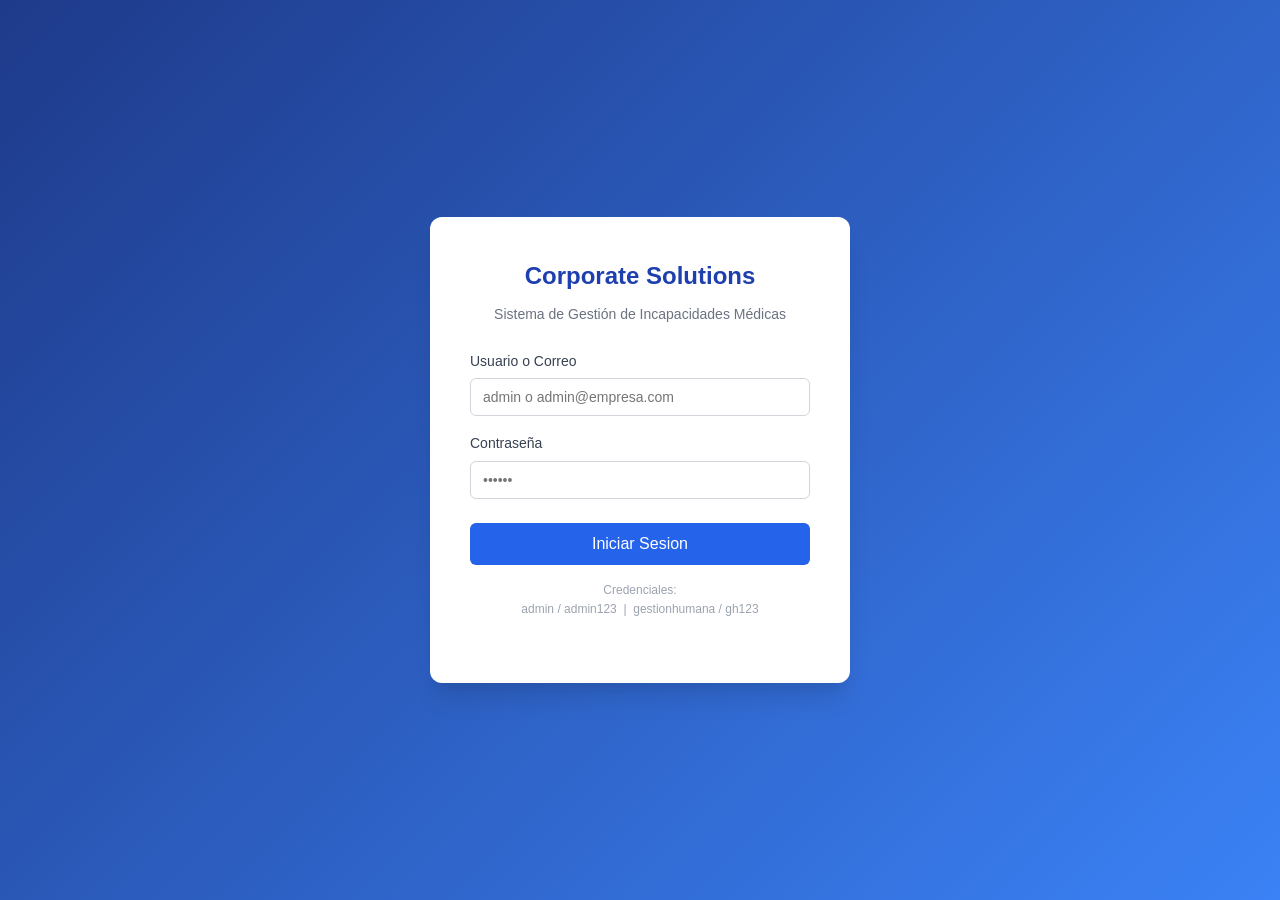
<file: frontend_incapacidades/frontend-incapacidades/index.html>
<!DOCTYPE html>
<html lang="es">
<head>
    <meta charset="UTF-8">
    <meta name="viewport" content="width=device-width, initial-scale=1.0">
    <title>Login - Sistema de Gestión de Incapacidades</title>
    <link rel="stylesheet" href="css/main.css">
    <link rel="stylesheet" href="css/login.css">
</head>
<body class="login-page">
    <div class="login-box">
        <h1>Corporate Solutions</h1>
        <p>Sistema de Gestión de Incapacidades Médicas</p>
        <div id="mensaje" class="alert" style="display:none"></div>
        <form id="formLogin">
            <div class="form-group">
                <label for="usuario">Usuario o Correo</label>
                <input type="text" id="usuario" class="form-control" placeholder="admin o admin@empresa.com" required>
            </div>
            <div class="form-group">
                <label for="contrasena">Contraseña</label>
                <input type="password" id="contrasena" class="form-control" placeholder="••••••" required>
            </div>
            <button type="submit" id="btnLogin" class="btn btn-primary">Iniciar Sesion</button>
        </form>
        <p style="margin-top:16px; font-size:12px; color:#9ca3af">
            Credenciales:<br>
            admin / admin123 &nbsp;|&nbsp; gestionhumana / gh123
        </p>
    </div>
    <script src="js/config.js"></script>
    <script src="js/api.js"></script>
    <script src="js/auth.js"></script>
</body>
</html>
</file>
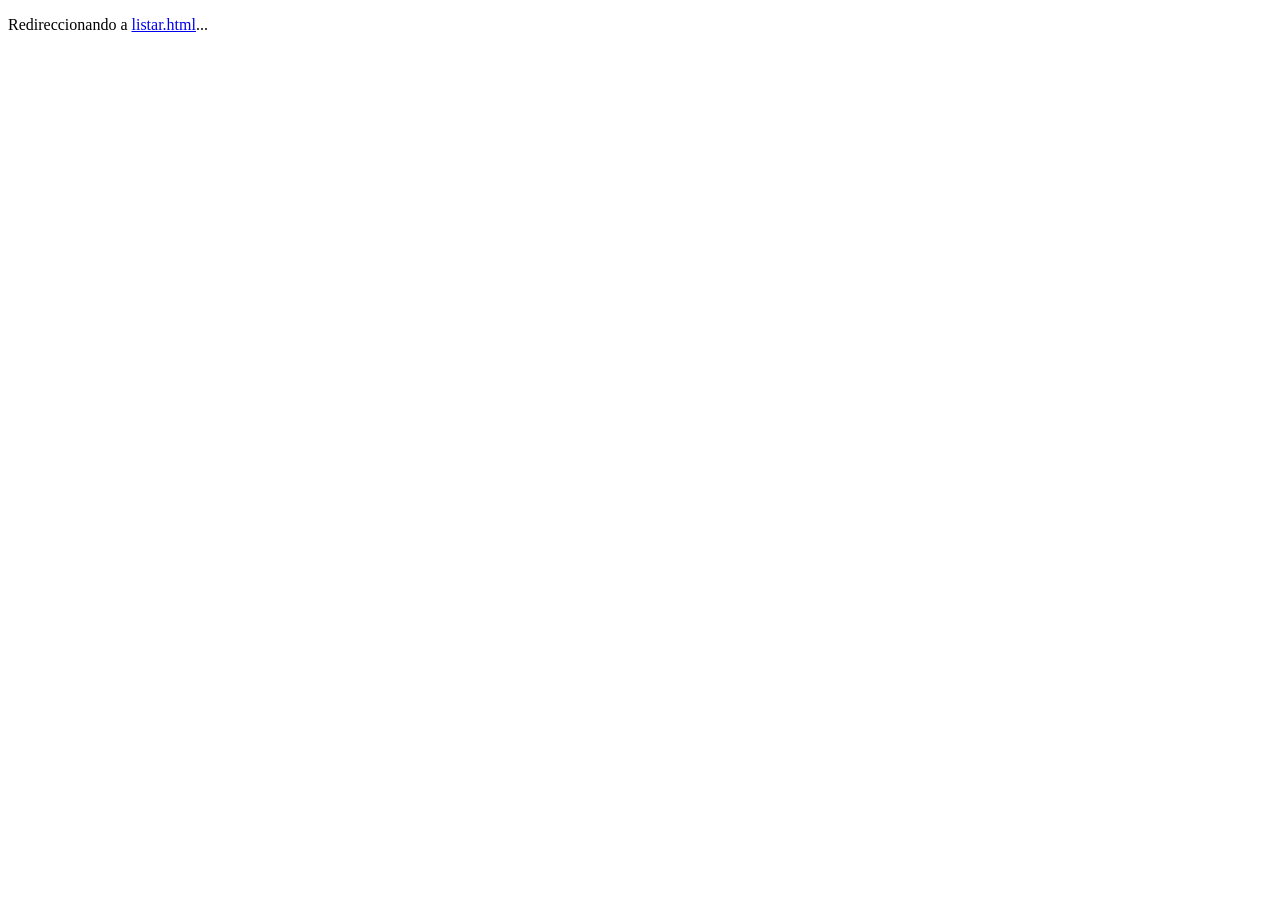
<file: frontend_incapacidades/frontend-incapacidades/pages/empleados/index.html>
<!DOCTYPE html>
<html lang="es">
<head>
    <meta charset="UTF-8">
    <meta http-equiv="refresh" content="0; url=listar.html">
    <title>Redireccionando...</title>
</head>
<body>
    <p>Redireccionando a <a href="listar.html">listar.html</a>...</p>
</body>
</html>
</file>
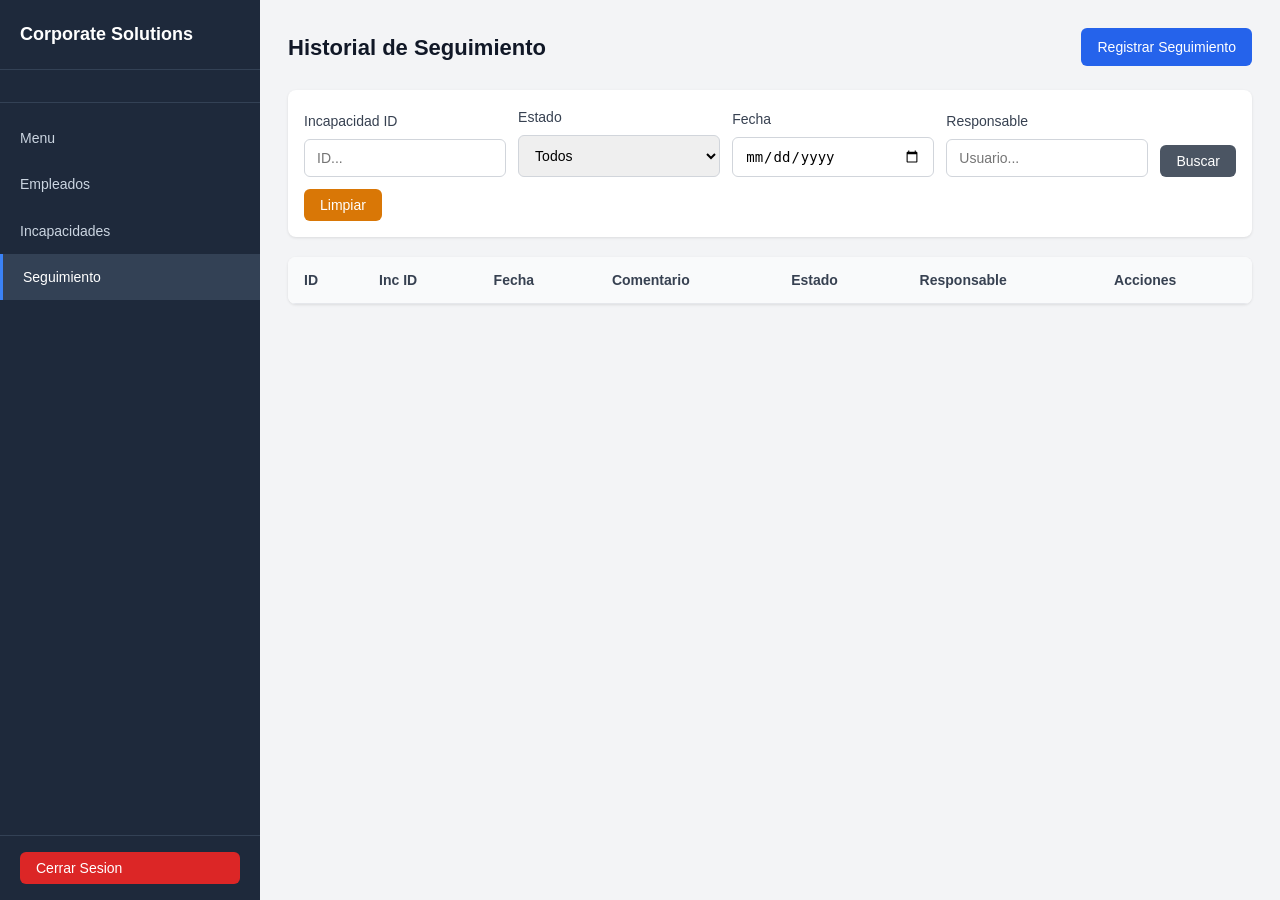
<file: frontend_incapacidades/frontend-incapacidades/pages/seguimiento/index.html>
<!DOCTYPE html>
<html lang="es">
<head>
    <meta charset="UTF-8">
    <meta http-equiv="refresh" content="0; url=historial.html">
    <title>Redireccionando...</title>
</head>
<body>
    <p>Redireccionando a <a href="historial.html">historial.html</a>...</p>
</body>
</html>
</file>
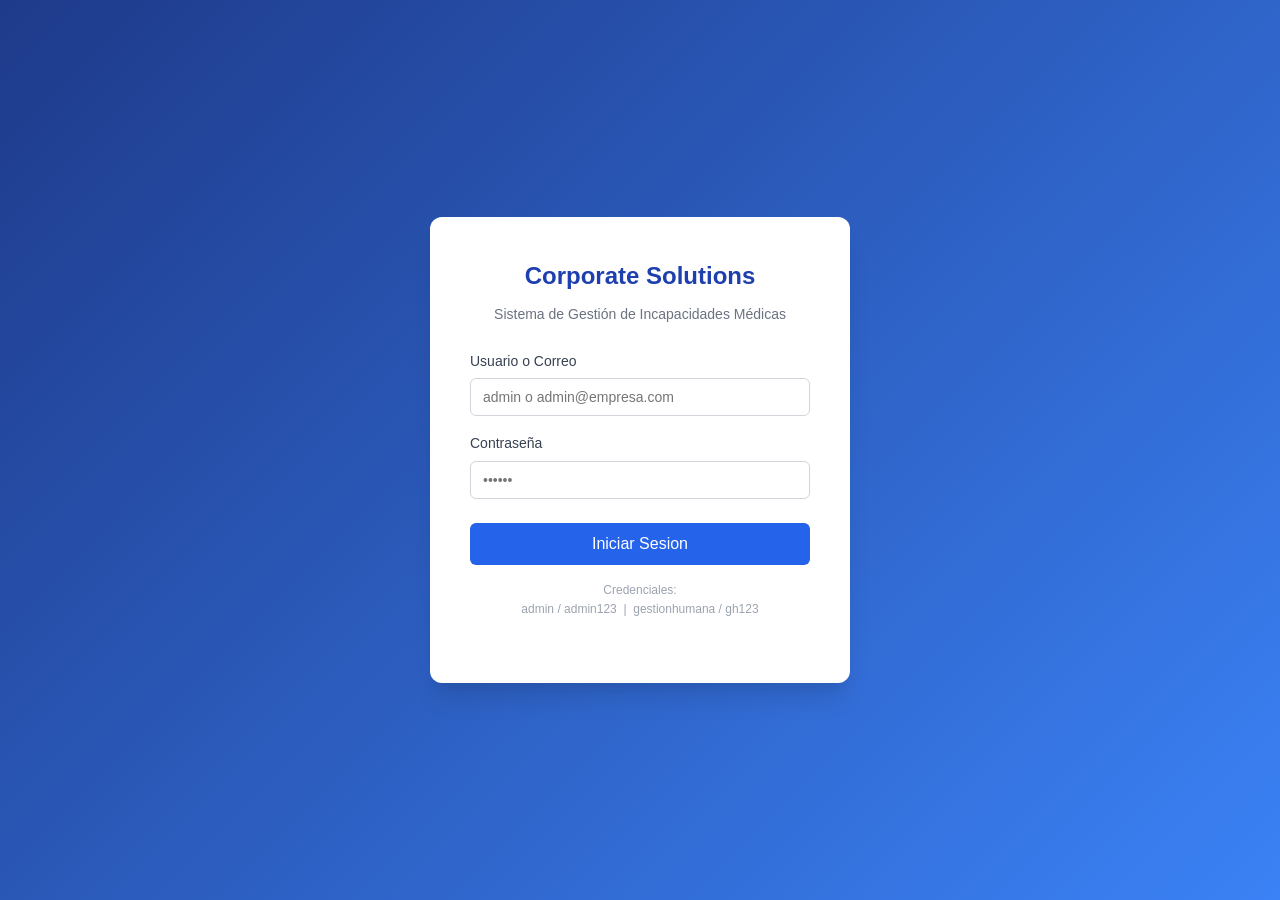
<file: frontend_incapacidades/frontend-incapacidades/dashboard.html>
<!DOCTYPE html>
<html lang="es">
<head>
    <meta charset="UTF-8">
    <meta name="viewport" content="width=device-width, initial-scale=1.0">
    <title>Menu - Sistema de Incapacidades</title>
    <link rel="stylesheet" href="css/main.css">
    <link rel="stylesheet" href="css/dashboard.css">
</head>
<body>
    <div class="layout">
        <aside class="sidebar">
            <div class="sidebar-brand">Corporate Solutions</div>
            <div class="sidebar-user" id="userInfo"></div>
            <ul class="sidebar-menu">
                <li><a href="dashboard.html" class="active">Menu</a></li>
                <li><a href="pages/empleados/listar.html">Empleados</a></li>
                <li><a href="pages/incapacidades/listar.html">Incapacidades</a></li>
                <li><a href="pages/seguimiento/historial.html">Seguimiento</a></li>
            </ul>
            <div class="sidebar-footer">
                <button onclick="logout()" class="btn btn-danger" style="width:100%">Cerrar Sesion</button>
            </div>
        </aside>
        <main class="main-content">
            <div class="page-header">
                <h2>Menu</h2>
                <span id="fechaHoy"></span>
            </div>
            <div class="stats-grid">
                <div class="stat-card">
                    <h3>Total Empleados</h3>
                    <div class="value" id="statEmpleados">-</div>
                </div>
                <div class="stat-card">
                    <h3>Incapacidades Activas</h3>
                    <div class="value" id="statIncapacidades">-</div>
                </div>
                <div class="stat-card">
                    <h3>Seguimientos</h3>
                    <div class="value" id="statSeguimientos">-</div>
                </div>
                <div class="stat-card">
                    <h3>En Revisión</h3>
                    <div class="value" id="statRevision">-</div>
                </div>
            </div>
            <div class="table-container" style="padding:20px">
                <h3 class="mb-3">Incapacidades Recientes</h3>
                <table>
                    <thead>
                        <tr><th>ID</th><th>Empleado ID</th><th>Inicio</th><th>Fin</th><th>Días</th><th>Tipo</th><th>Estado</th></tr>
                    </thead>
                    <tbody id="tablaDashboard"></tbody>
                </table>
            </div>
        </main>
    </div>
    <script src="js/config.js"></script>
    <script src="js/api.js"></script>
    <script src="js/auth.js"></script>
    <script src="js/modules/empleados.js"></script>
    <script src="js/modules/incapacidades.js"></script>
    <script src="js/modules/seguimiento.js"></script>
    <script>
        if (!requireAuth()) {};
        renderUserInfo();
        document.getElementById('fechaHoy').textContent = new Date().toLocaleDateString('es-CO', { weekday:'long', year:'numeric', month:'long', day:'numeric' });

        async function cargarDashboard() {
            
            const rEmp = await apiFetch(CONFIG.EMPLEADOS_URL + '/api/empleados');
            if (rEmp.ok && rEmp.data.success) {
                document.getElementById('statEmpleados').textContent = rEmp.data.data.length;
            }

            const rInc = await apiFetch(CONFIG.INCAPACIDADES_URL + '/api/incapacidades');
            if (rInc.ok && rInc.data.success) {
                const incs = rInc.data.data;
                document.getElementById('statIncapacidades').textContent = incs.filter(i => i.estado !== 'finalizada').length;
                document.getElementById('statRevision').textContent = incs.filter(i => i.estado === 'en_revision').length;

                const recientes = incs.slice(0, 5);
                document.getElementById('tablaDashboard').innerHTML = recientes.map(i => `
                    <tr>
                        <td>${i.id}</td>
                        <td>${i.empleado_id}</td>
                        <td>${formatearFecha(i.fecha_inicio)}</td>
                        <td>${formatearFecha(i.fecha_fin)}</td>
                        <td>${i.dias_incapacidad}</td>
                        <td>${i.tipo.replace(/_/g,' ')}</td>
                        <td><span class="estado estado-${i.estado}">${i.estado.replace(/_/g,' ')}</span></td>
                    </tr>
                `).join('');
            }

            const rSeg = await apiFetch(CONFIG.SEGUIMIENTO_URL + '/api/seguimientos');
            if (rSeg.ok && rSeg.data.success) {
                document.getElementById('statSeguimientos').textContent = rSeg.data.data.length;
            }
        }
        cargarDashboard();
    </script>
</body>
</html>
</file>
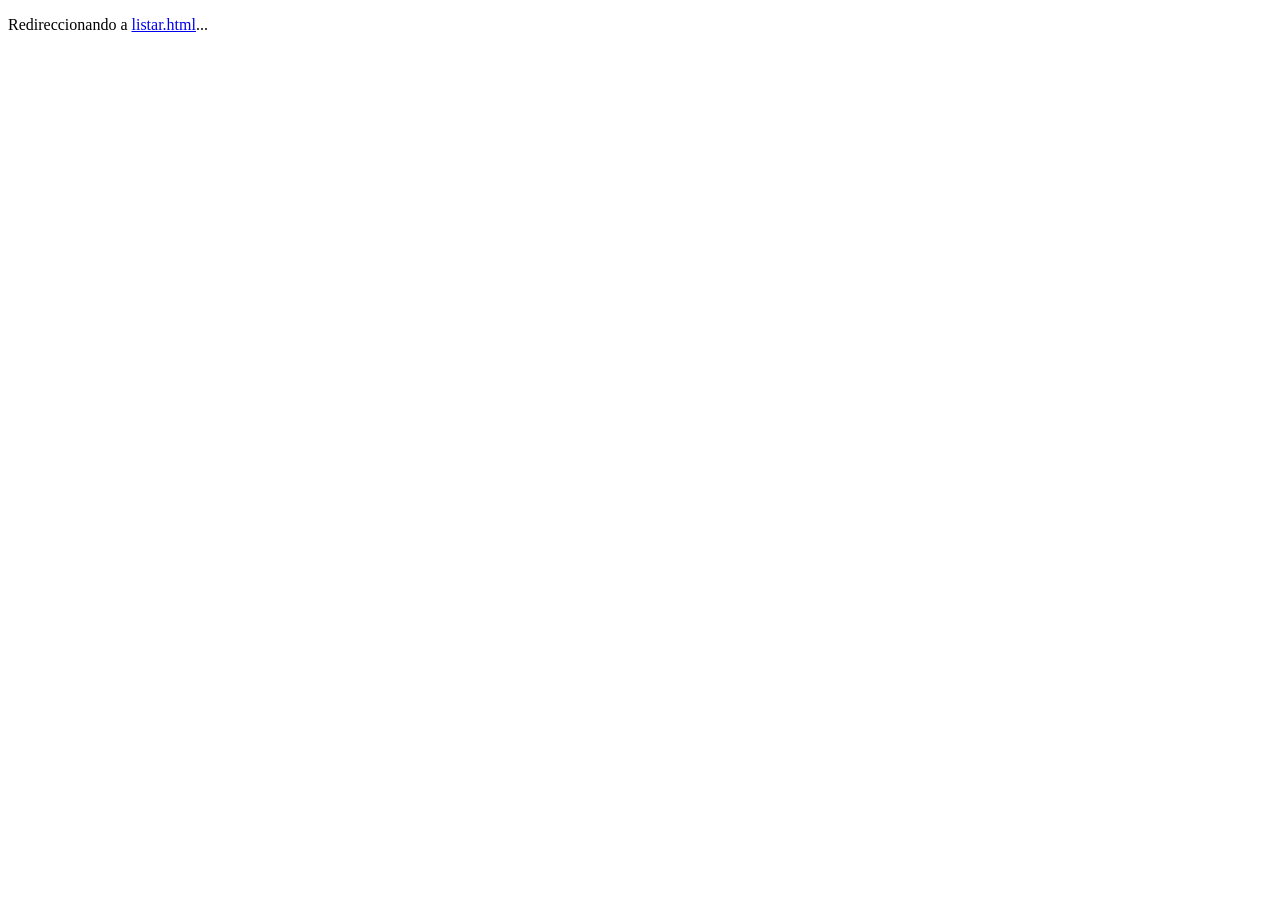
<file: frontend_incapacidades/frontend-incapacidades/pages/empleados/crear.html>
<!DOCTYPE html>
<html lang="es">
<head>
    <meta charset="UTF-8">
    <title>Empleados - Crear</title>
    <link rel="stylesheet" href="../../css/main.css">
    <link rel="stylesheet" href="../../css/dashboard.css">
</head>
<body>
    <div class="layout">
        <aside class="sidebar">
            <div class="sidebar-brand">Corporate Solutions</div>
            <div class="sidebar-user" id="userInfo"></div>
            <ul class="sidebar-menu">
                <li><a href="../../dashboard.html">Menu</a></li>
                <li><a href="listar.html" class="active">Empleados</a></li>
                <li><a href="../incapacidades/listar.html">Incapacidades</a></li>
                <li><a href="../seguimiento/historial.html">Seguimiento</a></li>
            </ul>
            <div class="sidebar-footer">
                <button onclick="logout()" class="btn btn-danger" style="width:100%">Cerrar Sesion</button>
            </div>
        </aside>
        <main class="main-content">
            <div class="page-header">
                <h2>Crear Empleado</h2>
                <a href="listar.html" class="btn btn-secondary">Volver</a>
            </div>
            <div id="mensaje" class="alert" style="display:none"></div>
            <div style="background:#fff;padding:24px;border-radius:8px;box-shadow:0 1px 3px rgba(0,0,0,.1);max-width:700px">
                <form id="formCrearEmpleado" onsubmit="event.preventDefault(); crearEmpleado();">
                    <div style="display:grid;grid-template-columns:1fr 1fr;gap:16px">
                        <div class="form-group">
                            <label>Nombres *</label>
                            <input type="text" name="nombres" class="form-control" required>
                        </div>
                        <div class="form-group">
                            <label>Apellidos *</label>
                            <input type="text" name="apellidos" class="form-control" required>
                        </div>
                        <div class="form-group">
                            <label>Documento * (solo números)</label>
                            <input type="text" id="documento" name="documento" class="form-control" required maxlength="20">
                        </div>
                        <div class="form-group">
                            <label>Correo *</label>
                            <input type="email" name="correo" class="form-control" required>
                        </div>
                        <div class="form-group">
                            <label>Teléfono * (solo números)</label>
                            <input type="text" id="telefono" name="telefono" class="form-control" required maxlength="15">
                        </div>
                        <div class="form-group">
                            <label>Cargo *</label>
                            <select id="cargo" name="cargo" class="form-control" required>
                                <option value="">Seleccione...</option>
                            </select>
                        </div>
                        <div class="form-group">
                            <label>Área *</label>
                            <select id="area" name="area" class="form-control" required>
                                <option value="">Seleccione...</option>
                            </select>
                        </div>
                        <div class="form-group">
                            <label>Fecha Ingreso *</label>
                            <input type="date" name="fecha_ingreso" class="form-control" required>
                        </div>
                    </div>
                    <button type="submit" id="btnGuardar" class="btn btn-primary mt-4">Guardar Empleado</button>
                </form>
            </div>
        </main>
    </div>
    <script src="../../js/config.js"></script>
    <script src="../../js/api.js"></script>
    <script src="../../js/auth.js"></script>
    <script src="../../js/modules/empleados.js"></script>
    <script>
        if(!requireAuth()){};
        renderUserInfo();
        llenarSelectsFormulario();
        soloNumeros(document.getElementById('documento'));
        soloNumeros(document.getElementById('telefono'));
    </script>
</body>
</html>
</file>
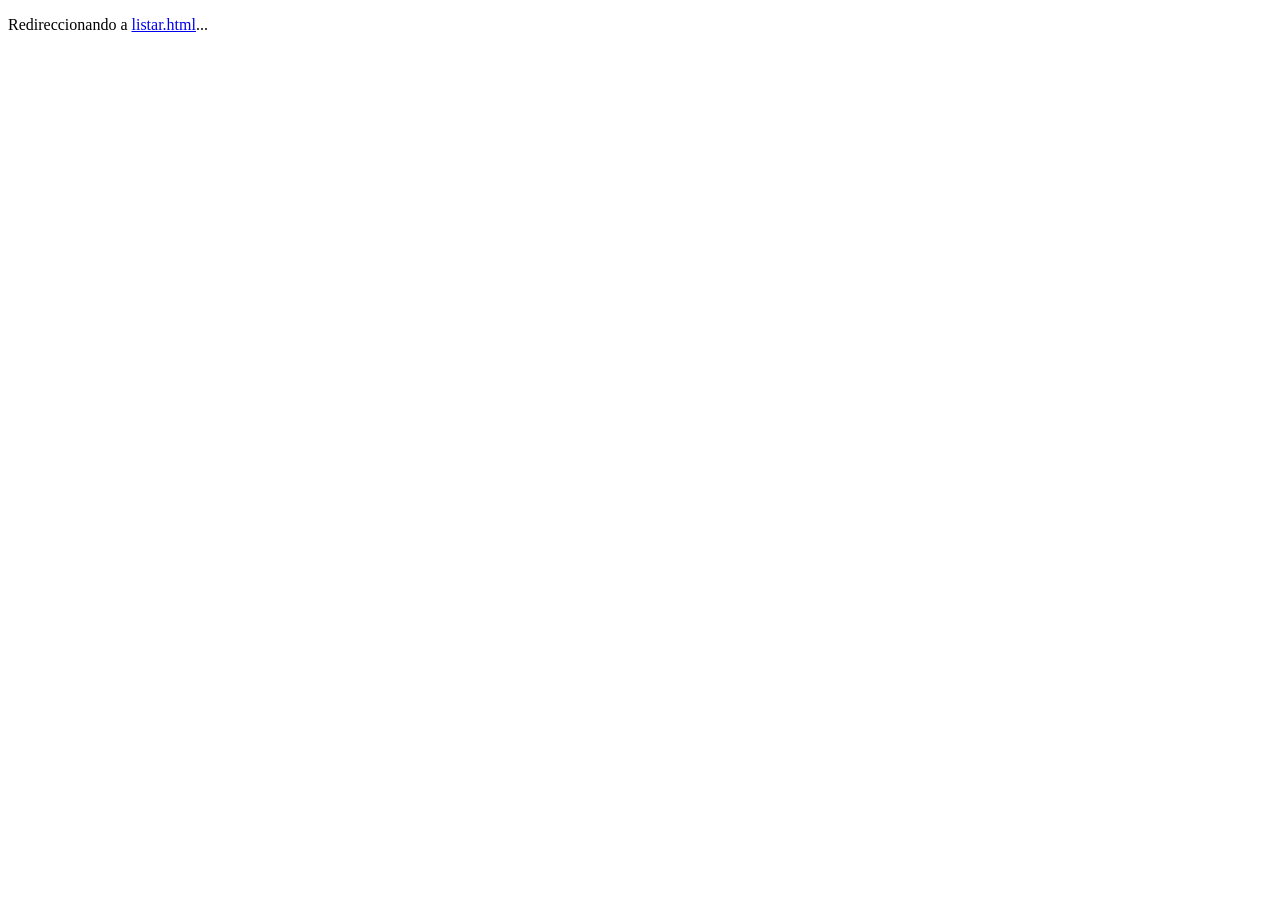
<file: frontend_incapacidades/frontend-incapacidades/pages/empleados/editar.html>
<!DOCTYPE html>
<html lang="es">
<head>
    <meta charset="UTF-8">
    <title>Empleados - Editar</title>
    <link rel="stylesheet" href="../../css/main.css">
    <link rel="stylesheet" href="../../css/dashboard.css">
</head>
<body>
    <div class="layout">
        <aside class="sidebar">
            <div class="sidebar-brand">Corporate Solutions</div>
            <div class="sidebar-user" id="userInfo"></div>
            <ul class="sidebar-menu">
                <li><a href="../../dashboard.html">Menu</a></li>
                <li><a href="listar.html" class="active">Empleados</a></li>
                <li><a href="../incapacidades/listar.html">Incapacidades</a></li>
                <li><a href="../seguimiento/historial.html">Seguimiento</a></li>
            </ul>
            <div class="sidebar-footer">
                <button onclick="logout()" class="btn btn-danger" style="width:100%">Cerrar Sesion</button>
            </div>
        </aside>
        <main class="main-content">
            <div class="page-header">
                <h2>Editar Empleado</h2>
                <a href="listar.html" class="btn btn-secondary">Volver</a>
            </div>
            <div id="mensaje" class="alert" style="display:none"></div>
            <div style="background:#fff;padding:24px;border-radius:8px;box-shadow:0 1px 3px rgba(0,0,0,.1);max-width:700px">
                <form id="formEditarEmpleado" onsubmit="event.preventDefault(); actualizarEmpleado();">
                    <input type="hidden" id="empleadoId">
                    <div style="display:grid;grid-template-columns:1fr 1fr;gap:16px">
                        <div class="form-group">
                            <label>Nombres</label>
                            <input type="text" id="nombres" name="nombres" class="form-control">
                        </div>
                        <div class="form-group">
                            <label>Apellidos</label>
                            <input type="text" id="apellidos" name="apellidos" class="form-control">
                        </div>
                        <div class="form-group">
                            <label>Documento (solo números)</label>
                            <input type="text" id="documento" name="documento" class="form-control" maxlength="20">
                        </div>
                        <div class="form-group">
                            <label>Correo</label>
                            <input type="email" id="correo" name="correo" class="form-control">
                        </div>
                        <div class="form-group">
                            <label>Teléfono (solo números)</label>
                            <input type="text" id="telefono" name="telefono" class="form-control" maxlength="15">
                        </div>
                        <div class="form-group">
                            <label>Cargo</label>
                            <select id="cargo" name="cargo" class="form-control">
                                <option value="">Seleccione...</option>
                            </select>
                        </div>
                        <div class="form-group">
                            <label>Área</label>
                            <select id="area" name="area" class="form-control">
                                <option value="">Seleccione...</option>
                            </select>
                        </div>
                        <div class="form-group">
                            <label>Fecha Ingreso</label>
                            <input type="date" id="fecha_ingreso" name="fecha_ingreso" class="form-control">
                        </div>
                    </div>
                    <button type="submit" id="btnActualizar" class="btn btn-primary mt-4">Actualizar Empleado</button>
                </form>
            </div>
        </main>
    </div>
    <script src="../../js/config.js"></script>
    <script src="../../js/api.js"></script>
    <script src="../../js/auth.js"></script>
    <script src="../../js/modules/empleados.js"></script>
    <script>
        if(!requireAuth()){};
        renderUserInfo();
        llenarSelectsFormulario();
        soloNumeros(document.getElementById('documento'));
        soloNumeros(document.getElementById('telefono'));
        cargarEmpleadoEdicion();
    </script>
</body>
</html>
</file>
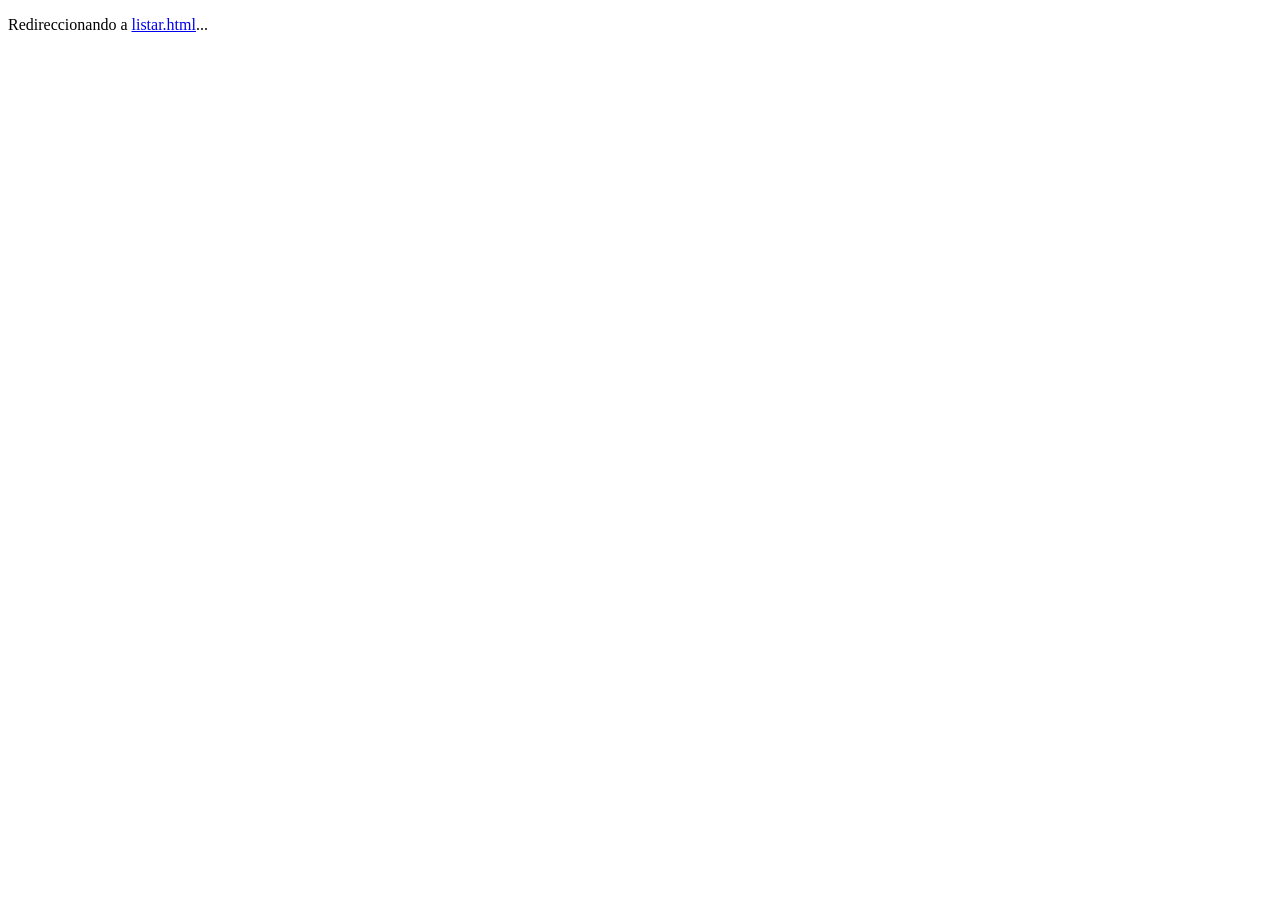
<file: frontend_incapacidades/frontend-incapacidades/pages/empleados/listar.html>
<!DOCTYPE html>
<html lang="es">
<head>
    <meta charset="UTF-8">
    <title>Empleados - Listar</title>
    <link rel="stylesheet" href="../../css/main.css">
    <link rel="stylesheet" href="../../css/dashboard.css">
</head>
<body>
    <div class="layout">
        <aside class="sidebar">
            <div class="sidebar-brand">Corporate Solutions</div>
            <div class="sidebar-user" id="userInfo"></div>
            <ul class="sidebar-menu">
                <li><a href="../../dashboard.html">Menu</a></li>
                <li><a href="listar.html" class="active">Empleados</a></li>
                <li><a href="../incapacidades/listar.html">Incapacidades</a></li>
                <li><a href="../seguimiento/historial.html">Seguimiento</a></li>
            </ul>
            <div class="sidebar-footer">
                <button onclick="logout()" class="btn btn-danger" style="width:100%">Cerrar Sesion</button>
            </div>
        </aside>
        <main class="main-content">
            <div class="page-header">
                <h2>Gestión de Empleados</h2>
                <a href="crear.html" class="btn btn-primary">Nuevo Empleado</a>
            </div>
            <div id="mensaje" class="alert" style="display:none"></div>
            <div class="filtros-bar">
                <div class="form-group">
                    <label>Documento</label>
                    <input type="text" id="filtroDocumento" class="form-control" placeholder="Buscar...">
                </div>
                <div class="form-group">
                    <label>Área</label>
                    <input type="text" id="filtroArea" class="form-control" placeholder="Buscar...">
                </div>
                <div class="form-group">
                    <label>Cargo</label>
                    <input type="text" id="filtroCargo" class="form-control" placeholder="Buscar...">
                </div>
                <button onclick="cargarEmpleados()" class="btn btn-secondary">Buscar</button>
                <button onclick="document.getElementById('filtroDocumento').value='';document.getElementById('filtroArea').value='';document.getElementById('filtroCargo').value='';cargarEmpleados()" class="btn btn-warning">Limpiar</button>
            </div>
            <div class="table-container">
                <table>
                    <thead>
                        <tr><th>ID</th><th>Nombre</th><th>Documento</th><th>Correo</th><th>Teléfono</th><th>Cargo</th><th>Área</th><th>Estado</th><th>Acciones</th></tr>
                    </thead>
                    <tbody id="tablaEmpleados"></tbody>
                </table>
            </div>
        </main>
    </div>
    <script src="../../js/config.js"></script>
    <script src="../../js/api.js"></script>
    <script src="../../js/auth.js"></script>
    <script src="../../js/modules/empleados.js"></script>
    <script>if(!requireAuth()){}; renderUserInfo(); cargarEmpleados();</script>
</body>
</html>
</file>
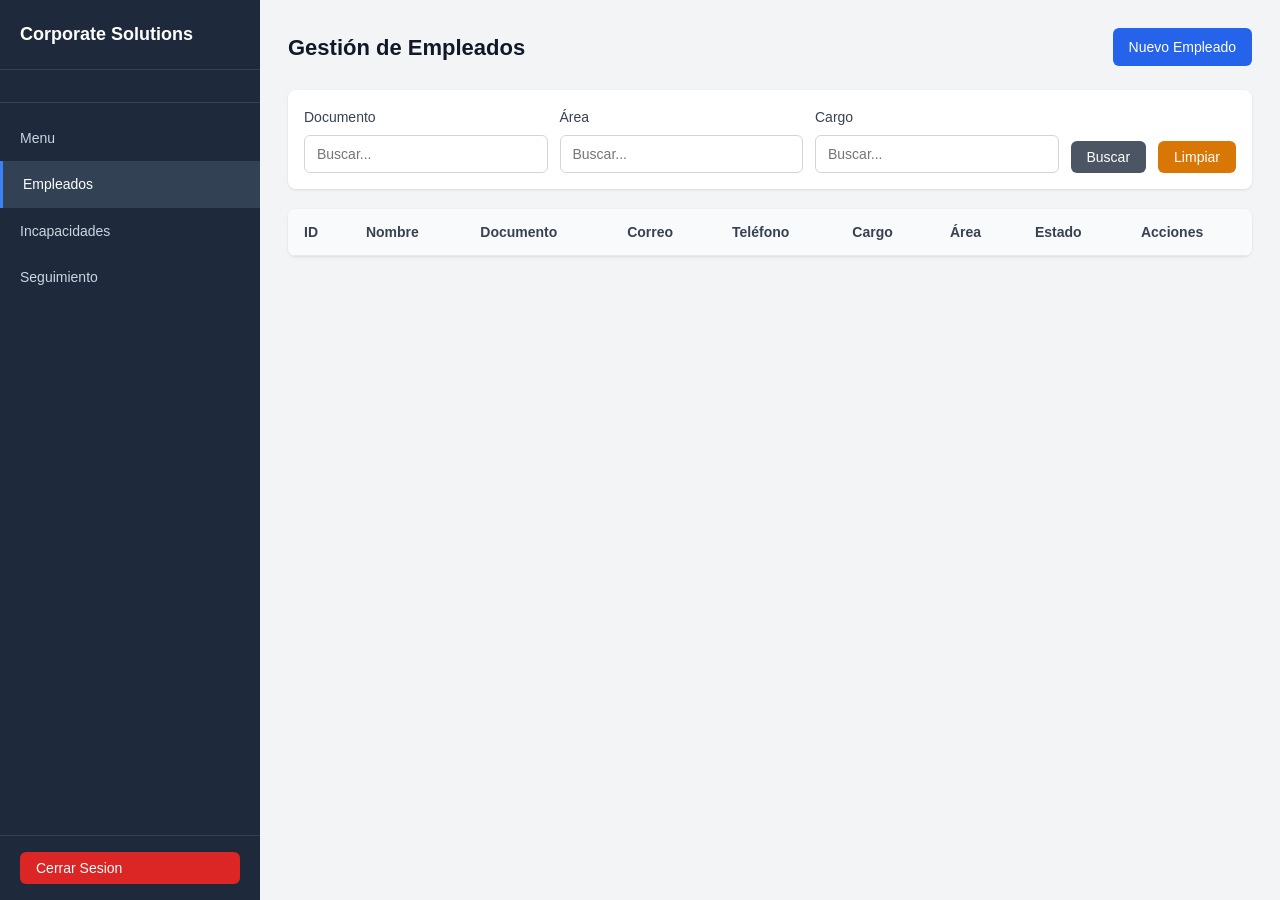
<file: frontend_incapacidades/frontend-incapacidades/pages/empleados/ver.html>
<!DOCTYPE html>
<html lang="es">
<head>
    <meta charset="UTF-8">
    <title>Empleados - Ver</title>
    <link rel="stylesheet" href="../../css/main.css">
    <link rel="stylesheet" href="../../css/dashboard.css">
</head>
<body>
    <div class="layout">
        <aside class="sidebar">
            <div class="sidebar-brand">Corporate Solutions</div>
            <div class="sidebar-user" id="userInfo"></div>
            <ul class="sidebar-menu">
                <li><a href="../../dashboard.html">Menu</a></li>
                <li><a href="listar.html" class="active">Empleados</a></li>
                <li><a href="../incapacidades/listar.html">Incapacidades</a></li>
                <li><a href="../seguimiento/historial.html">Seguimiento</a></li>
            </ul>
            <div class="sidebar-footer">
                <button onclick="logout()" class="btn btn-danger" style="width:100%">Cerrar Sesion</button>
            </div>
        </aside>
        <main class="main-content">
            <div class="page-header">
                <h2>Detalle del Empleado</h2>
                <a href="listar.html" class="btn btn-secondary">Volver</a>
            </div>
            <div style="background:#fff;padding:24px;border-radius:8px;box-shadow:0 1px 3px rgba(0,0,0,.1);max-width:600px">
                <p><strong>Nombres:</strong> <span id="emp_nombres"></span></p>
                <p><strong>Apellidos:</strong> <span id="emp_apellidos"></span></p>
                <p><strong>Documento:</strong> <span id="emp_documento"></span></p>
                <p><strong>Correo:</strong> <span id="emp_correo"></span></p>
                <p><strong>Teléfono:</strong> <span id="emp_telefono"></span></p>
                <p><strong>Cargo:</strong> <span id="emp_cargo"></span></p>
                <p><strong>Área:</strong> <span id="emp_area"></span></p>
                <p><strong>Fecha Ingreso:</strong> <span id="emp_fecha_ingreso"></span></p>
                <p><strong>Estado:</strong> <span id="emp_estado"></span></p>
                <p><strong>Creado:</strong> <span id="emp_created_at"></span></p>
                <p><strong>Actualizado:</strong> <span id="emp_updated_at"></span></p>
            </div>
        </main>
    </div>
    <script src="../../js/config.js"></script>
    <script src="../../js/api.js"></script>
    <script src="../../js/auth.js"></script>
    <script src="../../js/modules/empleados.js"></script>
    <script>if(!requireAuth()){}; renderUserInfo(); verEmpleado();</script>
</body>
</html>
</file>
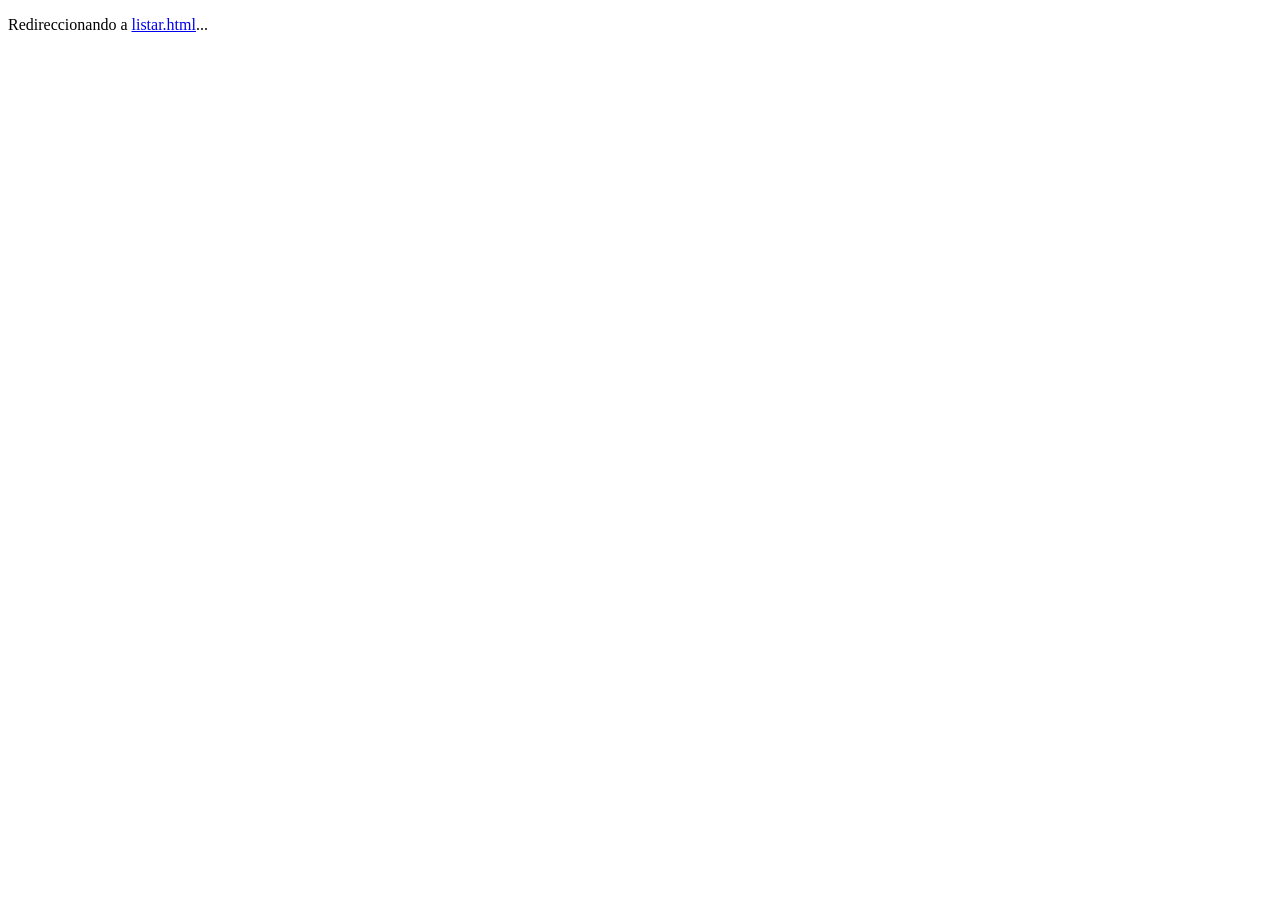
<file: frontend_incapacidades/frontend-incapacidades/pages/incapacidades/editar.html>
<!DOCTYPE html>
<html lang="es">
<head>
    <meta charset="UTF-8">
    <title>Incapacidades - Editar</title>
    <link rel="stylesheet" href="../../css/main.css">
    <link rel="stylesheet" href="../../css/dashboard.css">
</head>
<body>
    <div class="layout">
        <aside class="sidebar">
            <div class="sidebar-brand">Corporate Solutions</div>
            <div class="sidebar-user" id="userInfo"></div>
            <ul class="sidebar-menu">
                <li><a href="../../dashboard.html">Menu</a></li>
                <li><a href="../empleados/listar.html">Empleados</a></li>
                <li><a href="listar.html" class="active">Incapacidades</a></li>
                <li><a href="../seguimiento/historial.html">Seguimiento</a></li>
            </ul>
            <div class="sidebar-footer">
                <button onclick="logout()" class="btn btn-danger" style="width:100%">Cerrar Sesion</button>
            </div>
        </aside>
        <main class="main-content">
            <div class="page-header">
                <h2>Editar Incapacidad</h2>
                <a href="listar.html" class="btn btn-secondary">Volver</a>
            </div>
            <div id="mensaje" class="alert" style="display:none"></div>
            <div style="background:#fff;padding:24px;border-radius:8px;box-shadow:0 1px 3px rgba(0,0,0,.1);max-width:700px">
                <form id="formEditarIncapacidad" onsubmit="event.preventDefault(); actualizarIncapacidad();">
                    <input type="hidden" id="incapacidadId">
                    <div style="display:grid;grid-template-columns:1fr 1fr;gap:16px">
                        <div class="form-group">
                            <label>Fecha Inicio</label>
                            <input type="date" id="fecha_inicio" name="fecha_inicio" class="form-control">
                        </div>
                        <div class="form-group">
                            <label>Fecha Fin</label>
                            <input type="date" id="fecha_fin" name="fecha_fin" class="form-control">
                        </div>
                        <div class="form-group" style="grid-column:1 / -1">
                            <label>Observaciones</label>
                            <textarea id="observaciones" name="observaciones" class="form-control"></textarea>
                        </div>
                    </div>
                    <button type="submit" id="btnActualizar" class="btn btn-primary mt-4">Actualizar Incapacidad</button>
                </form>
            </div>
        </main>
    </div>
    <script src="../../js/config.js"></script>
    <script src="../../js/api.js"></script>
    <script src="../../js/auth.js"></script>
    <script src="../../js/modules/incapacidades.js"></script>
    <script>if(!requireAuth()){}; renderUserInfo(); cargarIncapacidadEdicion();</script>
</body>
</html>
</file>
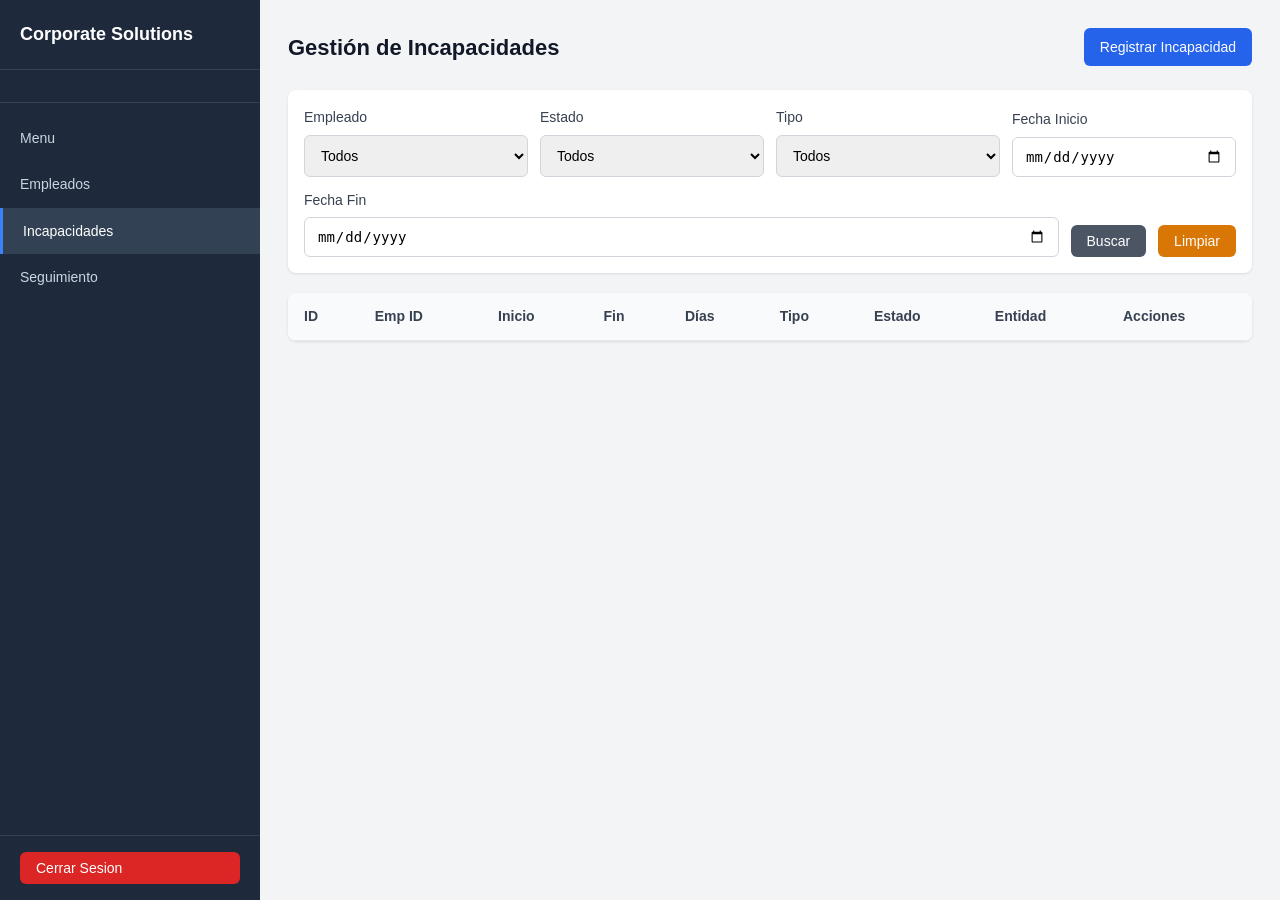
<file: frontend_incapacidades/frontend-incapacidades/pages/incapacidades/listar.html>
<!DOCTYPE html>
<html lang="es">
<head>
    <meta charset="UTF-8">
    <title>Incapacidades - Listar</title>
    <link rel="stylesheet" href="../../css/main.css">
    <link rel="stylesheet" href="../../css/dashboard.css">
</head>
<body>
    <div class="layout">
        <aside class="sidebar">
            <div class="sidebar-brand">Corporate Solutions</div>
            <div class="sidebar-user" id="userInfo"></div>
            <ul class="sidebar-menu">
                <li><a href="../../dashboard.html">Menu</a></li>
                <li><a href="../empleados/listar.html">Empleados</a></li>
                <li><a href="listar.html" class="active">Incapacidades</a></li>
                <li><a href="../seguimiento/historial.html">Seguimiento</a></li>
            </ul>
            <div class="sidebar-footer">
                <button onclick="logout()" class="btn btn-danger" style="width:100%">Cerrar Sesion</button>
            </div>
        </aside>
        <main class="main-content">
            <div class="page-header">
                <h2>Gestión de Incapacidades</h2>
                <a href="registrar.html" class="btn btn-primary">Registrar Incapacidad</a>
            </div>
            <div id="mensaje" class="alert" style="display:none"></div>
            <div class="filtros-bar">
                <div class="form-group">
                    <label>Empleado</label>
                    <select id="filtroEmpleado" class="form-control"><option value="">Todos</option></select>
                </div>
                <div class="form-group">
                    <label>Estado</label>
                    <select id="filtroEstado" class="form-control">
                        <option value="">Todos</option>
                        <option value="registrada">Registrada</option>
                        <option value="en_revision">En Revisión</option>
                        <option value="aprobada">Aprobada</option>
                        <option value="rechazada">Rechazada</option>
                        <option value="finalizada">Finalizada</option>
                    </select>
                </div>
                <div class="form-group">
                    <label>Tipo</label>
                    <select id="filtroTipo" class="form-control">
                        <option value="">Todos</option>
                        <option value="enfermedad_general">Enfermedad General</option>
                        <option value="accidente_laboral">Accidente Laboral</option>
                        <option value="licencia_medica">Licencia Médica</option>
                        <option value="incapacidad_temporal">Incapacidad Temporal</option>
                    </select>
                </div>
                <div class="form-group">
                    <label>Fecha Inicio</label>
                    <input type="date" id="filtroFechaInicio" class="form-control">
                </div>
                <div class="form-group">
                    <label>Fecha Fin</label>
                    <input type="date" id="filtroFechaFin" class="form-control">
                </div>
                <button onclick="cargarIncapacidades()" class="btn btn-secondary">Buscar</button>
                <button onclick="document.getElementById('filtroEmpleado').value='';document.getElementById('filtroEstado').value='';document.getElementById('filtroTipo').value='';document.getElementById('filtroFechaInicio').value='';document.getElementById('filtroFechaFin').value='';cargarIncapacidades()" class="btn btn-warning">Limpiar</button>
            </div>
            <div class="table-container">
                <table>
                    <thead>
                        <tr><th>ID</th><th>Emp ID</th><th>Inicio</th><th>Fin</th><th>Días</th><th>Tipo</th><th>Estado</th><th>Entidad</th><th>Acciones</th></tr>
                    </thead>
                    <tbody id="tablaIncapacidades"></tbody>
                </table>
            </div>
        </main>
    </div>
    <script src="../../js/config.js"></script>
    <script src="../../js/api.js"></script>
    <script src="../../js/auth.js"></script>
    <script src="../../js/modules/empleados.js"></script>
    <script src="../../js/modules/incapacidades.js"></script>
    <script>
        if(!requireAuth()){};
        renderUserInfo();
        cargarEmpleadoSelect('filtroEmpleado');
        cargarIncapacidades();
    </script>
</body>
</html>
</file>
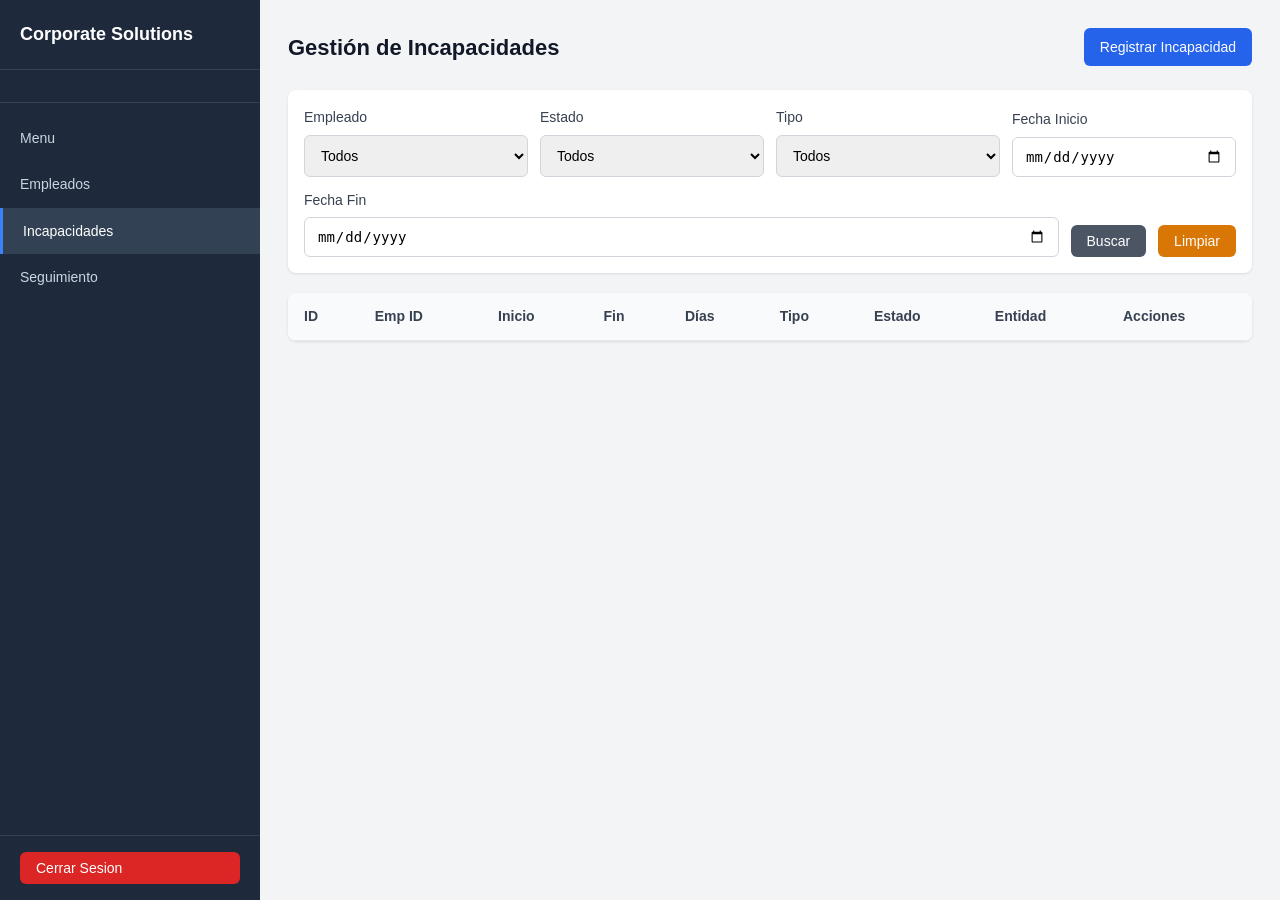
<file: frontend_incapacidades/frontend-incapacidades/pages/incapacidades/registrar.html>
<!DOCTYPE html>
<html lang="es">
<head>
    <meta charset="UTF-8">
    <title>Incapacidades - Registrar</title>
    <link rel="stylesheet" href="../../css/main.css">
    <link rel="stylesheet" href="../../css/dashboard.css">
</head>
<body>
    <div class="layout">
        <aside class="sidebar">
            <div class="sidebar-brand">Corporate Solutions</div>
            <div class="sidebar-user" id="userInfo"></div>
            <ul class="sidebar-menu">
                <li><a href="../../dashboard.html">Menu</a></li>
                <li><a href="../empleados/listar.html">Empleados</a></li>
                <li><a href="listar.html" class="active">Incapacidades</a></li>
                <li><a href="../seguimiento/historial.html">Seguimiento</a></li>
            </ul>
            <div class="sidebar-footer">
                <button onclick="logout()" class="btn btn-danger" style="width:100%">Cerrar Sesion</button>
            </div>
        </aside>
        <main class="main-content">
            <div class="page-header">
                <h2>Registrar Incapacidad</h2>
                <a href="listar.html" class="btn btn-secondary">Volver</a>
            </div>
            <div id="mensaje" class="alert" style="display:none"></div>
            <div style="background:#fff;padding:24px;border-radius:8px;box-shadow:0 1px 3px rgba(0,0,0,.1);max-width:700px">
                <form id="formRegistrarIncapacidad" onsubmit="event.preventDefault(); registrarIncapacidad();">
                    <div style="display:grid;grid-template-columns:1fr 1fr;gap:16px">
                        <div class="form-group">
                            <label>Empleado *</label>
                            <select id="empleado_id" name="empleado_id" class="form-control" required></select>
                        </div>
                        <div class="form-group">
                            <label>Tipo *</label>
                            <select name="tipo" class="form-control" required>
                                <option value="">Seleccione...</option>
                                <option value="enfermedad_general">Enfermedad General</option>
                                <option value="accidente_laboral">Accidente Laboral</option>
                                <option value="licencia_medica">Licencia Médica</option>
                                <option value="incapacidad_temporal">Incapacidad Temporal</option>
                            </select>
                        </div>
                        <div class="form-group">
                            <label>Fecha Inicio *</label>
                            <input type="date" name="fecha_inicio" class="form-control" required>
                        </div>
                        <div class="form-group">
                            <label>Fecha Fin *</label>
                            <input type="date" name="fecha_fin" class="form-control" required>
                        </div>
                        <div class="form-group" style="grid-column:1 / -1">
                            <label>Entidad Médica *</label>
                            <input type="text" name="entidad_medica" class="form-control" required>
                        </div>
                        <div class="form-group" style="grid-column:1 / -1">
                            <label>Diagnóstico General *</label>
                            <textarea name="diagnostico_general" class="form-control" required></textarea>
                        </div>
                        <div class="form-group" style="grid-column:1 / -1">
                            <label>Observaciones</label>
                            <textarea name="observaciones" class="form-control"></textarea>
                        </div>
                    </div>
                    <button type="submit" id="btnGuardar" class="btn btn-primary mt-4">Registrar Incapacidad</button>
                </form>
            </div>
        </main>
    </div>
    <script src="../../js/config.js"></script>
    <script src="../../js/api.js"></script>
    <script src="../../js/auth.js"></script>
    <script src="../../js/modules/empleados.js"></script>
    <script src="../../js/modules/incapacidades.js"></script>
    <script>
        if(!requireAuth()){};
        renderUserInfo();
        cargarEmpleadoSelect('empleado_id');
    </script>
</body>
</html>
</file>
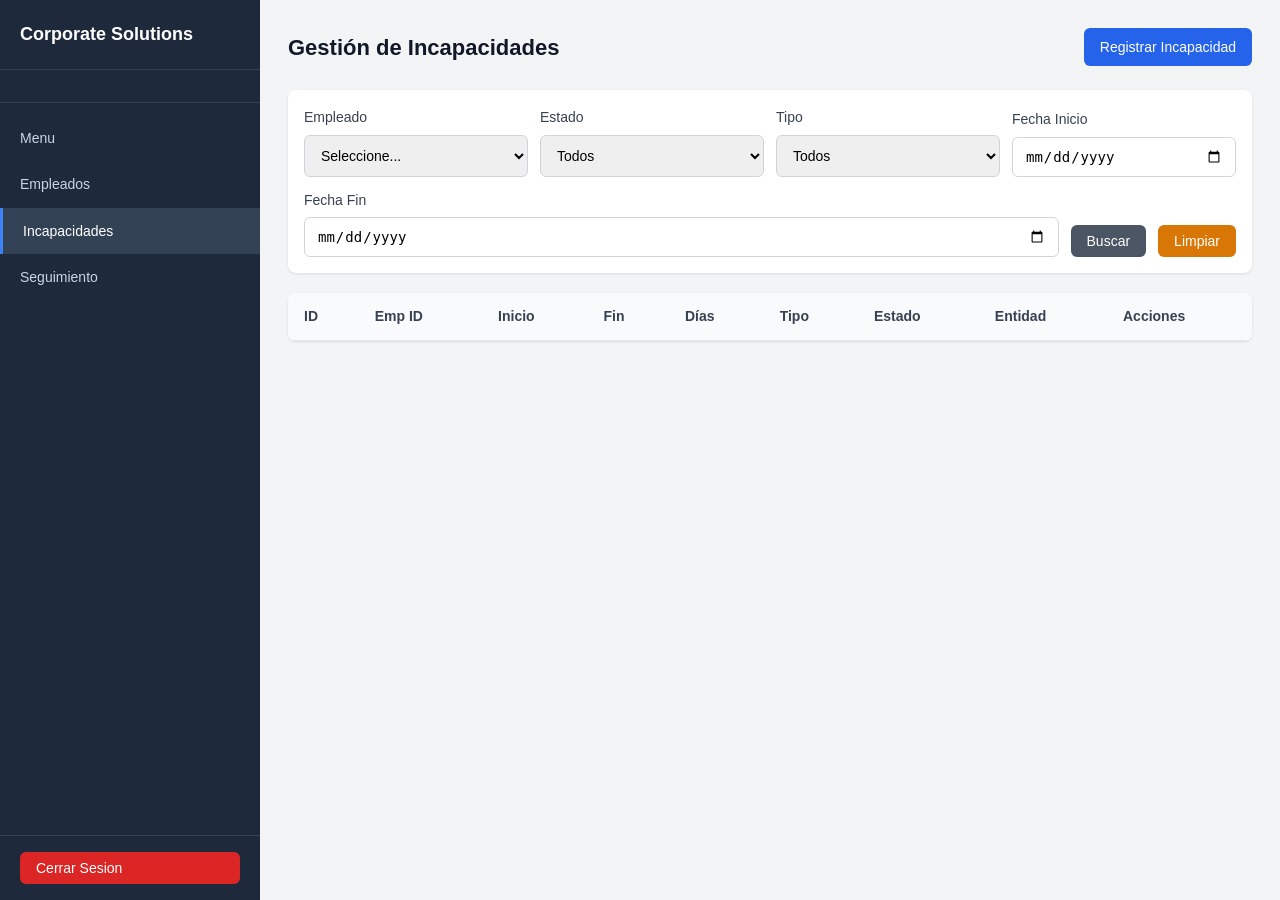
<file: frontend_incapacidades/frontend-incapacidades/pages/incapacidades/ver.html>
<!DOCTYPE html>
<html lang="es">
<head>
    <meta charset="UTF-8">
    <title>Incapacidades - Ver</title>
    <link rel="stylesheet" href="../../css/main.css">
    <link rel="stylesheet" href="../../css/dashboard.css">
</head>
<body>
    <div class="layout">
        <aside class="sidebar">
            <div class="sidebar-brand">Corporate Solutions</div>
            <div class="sidebar-user" id="userInfo"></div>
            <ul class="sidebar-menu">
                <li><a href="../../dashboard.html">Menu</a></li>
                <li><a href="../empleados/listar.html">Empleados</a></li>
                <li><a href="listar.html" class="active">Incapacidades</a></li>
                <li><a href="../seguimiento/historial.html">Seguimiento</a></li>
            </ul>
            <div class="sidebar-footer">
                <button onclick="logout()" class="btn btn-danger" style="width:100%">Cerrar Sesion</button>
            </div>
        </aside>
        <main class="main-content">
            <div class="page-header">
                <h2>Detalle de Incapacidad</h2>
                <a href="listar.html" class="btn btn-secondary">Volver</a>
            </div>
            <div style="background:#fff;padding:24px;border-radius:8px;box-shadow:0 1px 3px rgba(0,0,0,.1);max-width:600px">
                <p><strong>Empleado ID:</strong> <span id="inc_empleado_id"></span></p>
                <p><strong>Fecha Inicio:</strong> <span id="inc_fecha_inicio"></span></p>
                <p><strong>Fecha Fin:</strong> <span id="inc_fecha_fin"></span></p>
                <p><strong>Tipo:</strong> <span id="inc_tipo"></span></p>
                <p><strong>Diagnóstico:</strong> <span id="inc_diagnostico_general"></span></p>
                <p><strong>Entidad Médica:</strong> <span id="inc_entidad_medica"></span></p>
                <p><strong>Observaciones:</strong> <span id="inc_observaciones"></span></p>
                <p><strong>Días:</strong> <span id="inc_dias_incapacidad"></span></p>
                <p><strong>Estado:</strong> <span id="inc_estado"></span></p>
            </div>
        </main>
    </div>
    <script src="../../js/config.js"></script>
    <script src="../../js/api.js"></script>
    <script src="../../js/auth.js"></script>
    <script src="../../js/modules/incapacidades.js"></script>
    <script>if(!requireAuth()){}; renderUserInfo(); verIncapacidad();</script>
</body>
</html>
</file>
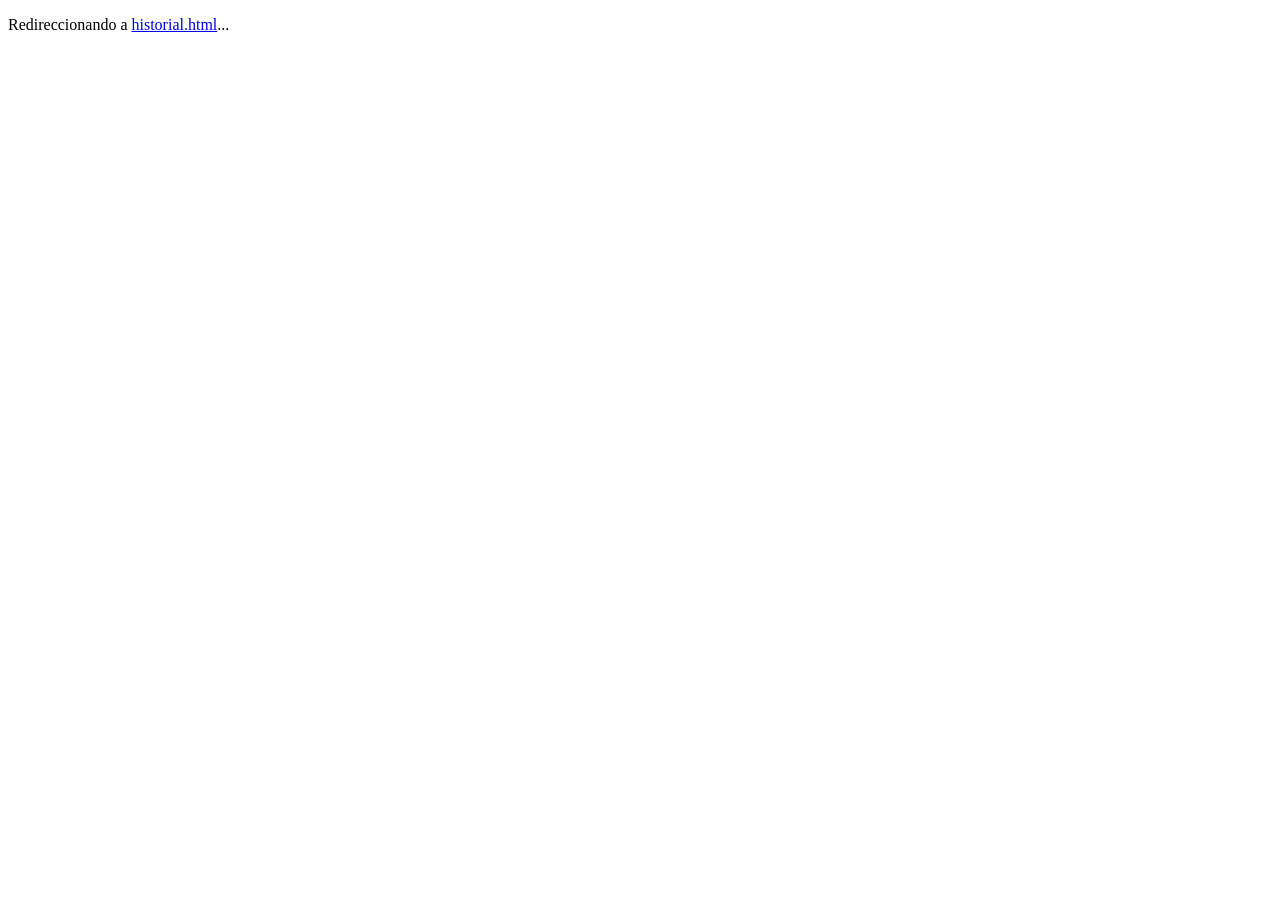
<file: frontend_incapacidades/frontend-incapacidades/pages/seguimiento/historial.html>
<!DOCTYPE html>
<html lang="es">
<head>
    <meta charset="UTF-8">
    <title>Seguimiento - Historial</title>
    <link rel="stylesheet" href="../../css/main.css">
    <link rel="stylesheet" href="../../css/dashboard.css">
</head>
<body>
    <div class="layout">
        <aside class="sidebar">
            <div class="sidebar-brand">Corporate Solutions</div>
            <div class="sidebar-user" id="userInfo"></div>
            <ul class="sidebar-menu">
                <li><a href="../../dashboard.html">Menu</a></li>
                <li><a href="../empleados/listar.html">Empleados</a></li>
                <li><a href="../incapacidades/listar.html">Incapacidades</a></li>
                <li><a href="historial.html" class="active">Seguimiento</a></li>
            </ul>
            <div class="sidebar-footer">
                <button onclick="logout()" class="btn btn-danger" style="width:100%">Cerrar Sesion</button>
            </div>
        </aside>
        <main class="main-content">
            <div class="page-header">
                <h2>Historial de Seguimiento</h2>
                <a href="registrar.html" class="btn btn-primary">Registrar Seguimiento</a>
            </div>
            <div id="mensaje" class="alert" style="display:none"></div>
            <div class="filtros-bar">
                <div class="form-group">
                    <label>Incapacidad ID</label>
                    <input type="number" id="filtroIncapacidad" class="form-control" placeholder="ID...">
                </div>
                <div class="form-group">
                    <label>Estado</label>
                    <select id="filtroEstado" class="form-control">
                        <option value="">Todos</option>
                        <option value="registrada">Registrada</option>
                        <option value="en_revision">En Revisión</option>
                        <option value="aprobada">Aprobada</option>
                        <option value="rechazada">Rechazada</option>
                        <option value="finalizada">Finalizada</option>
                    </select>
                </div>
                <div class="form-group">
                    <label>Fecha</label>
                    <input type="date" id="filtroFecha" class="form-control">
                </div>
                <div class="form-group">
                    <label>Responsable</label>
                    <input type="text" id="filtroResponsable" class="form-control" placeholder="Usuario...">
                </div>
                <button onclick="cargarSeguimientos()" class="btn btn-secondary">Buscar</button>
                <button onclick="document.getElementById('filtroIncapacidad').value='';document.getElementById('filtroEstado').value='';document.getElementById('filtroFecha').value='';document.getElementById('filtroResponsable').value='';cargarSeguimientos()" class="btn btn-warning">Limpiar</button>
            </div>
            <div class="table-container">
                <table>
                    <thead>
                        <tr><th>ID</th><th>Inc ID</th><th>Fecha</th><th>Comentario</th><th>Estado</th><th>Responsable</th><th>Acciones</th></tr>
                    </thead>
                    <tbody id="tablaSeguimientos"></tbody>
                </table>
            </div>
        </main>
    </div>
    <script src="../../js/config.js"></script>
    <script src="../../js/api.js"></script>
    <script src="../../js/auth.js"></script>
    <script src="../../js/modules/seguimiento.js"></script>
    <script>if(!requireAuth()){}; renderUserInfo(); cargarSeguimientos();</script>
</body>
</html>
</file>
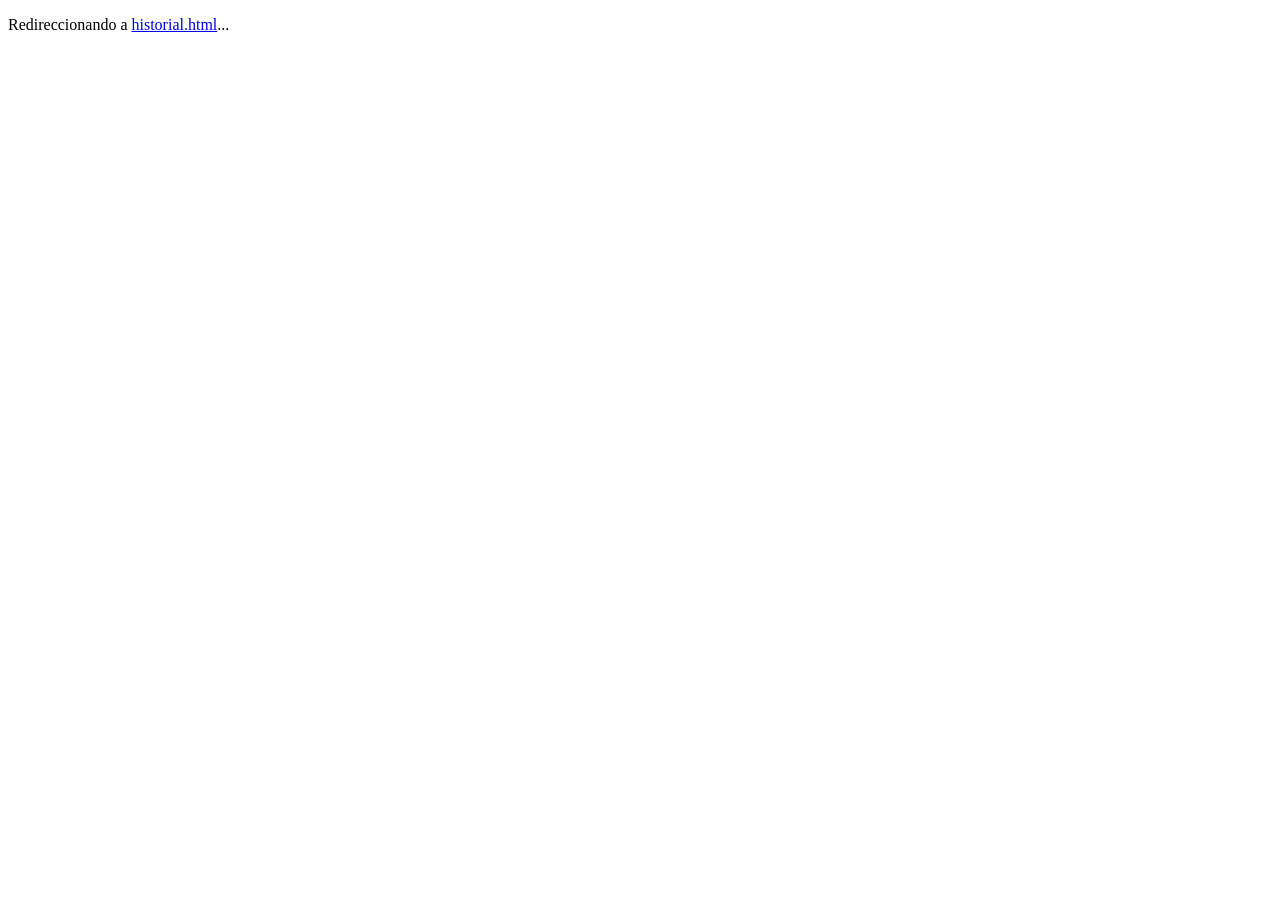
<file: frontend_incapacidades/frontend-incapacidades/pages/seguimiento/registrar.html>
<!DOCTYPE html>
<html lang="es">
<head>
    <meta charset="UTF-8">
    <title>Seguimiento - Registrar</title>
    <link rel="stylesheet" href="../../css/main.css">
    <link rel="stylesheet" href="../../css/dashboard.css">
</head>
<body>
    <div class="layout">
        <aside class="sidebar">
            <div class="sidebar-brand">Corporate Solutions</div>
            <div class="sidebar-user" id="userInfo"></div>
            <ul class="sidebar-menu">
                <li><a href="../../dashboard.html">Menu</a></li>
                <li><a href="../empleados/listar.html">Empleados</a></li>
                <li><a href="../incapacidades/listar.html">Incapacidades</a></li>
                <li><a href="historial.html" class="active">Seguimiento</a></li>
            </ul>
            <div class="sidebar-footer">
                <button onclick="logout()" class="btn btn-danger" style="width:100%">Cerrar Sesion</button>
            </div>
        </aside>
        <main class="main-content">
            <div class="page-header">
                <h2>Registrar Seguimiento</h2>
                <a href="historial.html" class="btn btn-secondary">Volver</a>
            </div>
            <div id="mensaje" class="alert" style="display:none"></div>
            <div style="background:#fff;padding:24px;border-radius:8px;box-shadow:0 1px 3px rgba(0,0,0,.1);max-width:700px">
                <form id="formRegistrarSeguimiento" onsubmit="event.preventDefault(); registrarSeguimiento();">
                    <div style="display:grid;grid-template-columns:1fr 1fr;gap:16px">
                        <div class="form-group">
                            <label>Incapacidad ID *</label>
                            <input type="number" name="incapacidad_id" class="form-control" required>
                        </div>
                        <div class="form-group">
                            <label>Fecha *</label>
                            <input type="date" name="fecha" class="form-control" required>
                        </div>
                        <div class="form-group">
                            <label>Estado *</label>
                            <select name="estado" class="form-control" required>
                                <option value="">Seleccione...</option>
                                <option value="registrada">Registrada</option>
                                <option value="en_revision">En Revisión</option>
                                <option value="aprobada">Aprobada</option>
                                <option value="rechazada">Rechazada</option>
                                <option value="finalizada">Finalizada</option>
                            </select>
                        </div>
                        <div class="form-group">
                            <label>Usuario Responsable *</label>
                            <select id="usuario_responsable" name="usuario_responsable" class="form-control" required>
                                <option value="">Seleccione...</option>
                            </select>
                        </div>
                        <div class="form-group" style="grid-column:1 / -1">
                            <label>Comentario *</label>
                            <textarea name="comentario" class="form-control" required></textarea>
                        </div>
                    </div>
                    <button type="submit" id="btnGuardar" class="btn btn-primary mt-4">Registrar Seguimiento</button>
                </form>
            </div>
        </main>
    </div>
    <script src="../../js/config.js"></script>
    <script src="../../js/api.js"></script>
    <script src="../../js/auth.js"></script>
    <script src="../../js/modules/seguimiento.js"></script>
    <script>
        if(!requireAuth()){};
        renderUserInfo();
        llenarSelectUsuarios();
    </script>
</body>
</html>
</file>
<file: frontend_incapacidades/frontend-incapacidades/css/main.css>
* { margin: 0; padding: 0; box-sizing: border-box; }
body {
    font-family: 'Segoe UI', Tahoma, Geneva, Verdana, sans-serif;
    background: #f3f4f6;
    color: #1f2937;
    line-height: 1.6;
}

.container { max-width: 1200px; margin: 0 auto; padding: 20px; }

.alert {
    padding: 12px 16px;
    border-radius: 6px;
    margin-bottom: 16px;
    font-size: 14px;
    display: none;
}
.alert.success { background: #d1fae5; color: #065f46; border: 1px solid #a7f3d0; display: block; }
.alert.error   { background: #fee2e2; color: #991b1b; border: 1px solid #fecaca; display: block; }
.alert.info    { background: #dbeafe; color: #1e40af; border: 1px solid #bfdbfe; display: block; }

.btn {
    display: inline-flex; align-items: center; gap: 6px;
    padding: 8px 16px; border-radius: 6px; border: none;
    font-size: 14px; font-weight: 500; cursor: pointer; text-decoration: none;
    transition: opacity .2s;
}
.btn:hover { opacity: .9; }
.btn-primary   { background: #2563eb; color: #fff; }
.btn-secondary { background: #4b5563; color: #fff; }
.btn-success   { background: #059669; color: #fff; }
.btn-danger    { background: #dc2626; color: #fff; }
.btn-warning   { background: #d97706; color: #fff; }
.btn-sm { padding: 6px 12px; font-size: 12px; }

.table-container { overflow-x: auto; background: #fff; border-radius: 8px; box-shadow: 0 1px 3px rgba(0,0,0,.1); }
table {
    width: 100%; border-collapse: collapse; font-size: 14px;
}
th, td { padding: 12px 16px; text-align: left; border-bottom: 1px solid #e5e7eb; }
th { background: #f9fafb; font-weight: 600; color: #374151; }
tr:hover { background: #f9fafb; }

.form-group { margin-bottom: 16px; }
.form-group label {
    display: block; margin-bottom: 6px; font-size: 14px; font-weight: 500; color: #374151;
}
.form-control {
    width: 100%; padding: 10px 12px; border: 1px solid #d1d5db;
    border-radius: 6px; font-size: 14px; transition: border-color .2s;
}
.form-control:focus { outline: none; border-color: #2563eb; box-shadow: 0 0 0 3px rgba(37,99,235,.1); }
select.form-control { height: 42px; }
textarea.form-control { min-height: 100px; resize: vertical; }

.text-center { text-align: center; }
.mb-2 { margin-bottom: 8px; }
.mb-3 { margin-bottom: 12px; }
.mb-4 { margin-bottom: 16px; }
.mt-3 { margin-top: 12px; }
.mt-4 { margin-top: 16px; }
.flex { display: flex; }
.flex-between { justify-content: space-between; align-items: center; }
.gap-2 { gap: 8px; }
.hidden { display: none !important; }

.filtros-bar {
    display: flex; gap: 12px; flex-wrap: wrap; align-items: flex-end;
    background: #fff; padding: 16px; border-radius: 8px;
    box-shadow: 0 1px 3px rgba(0,0,0,.1); margin-bottom: 20px;
}
.filtros-bar .form-group { margin-bottom: 0; flex: 1; min-width: 180px; }

.estado {
    display: inline-block; padding: 4px 10px; border-radius: 9999px;
    font-size: 12px; font-weight: 600; text-transform: uppercase;
}
.estado-activo, .estado-aprobada { background: #d1fae5; color: #065f46; }
.estado-inactivo, .estado-rechazada { background: #fee2e2; color: #991b1b; }
.estado-registrada { background: #dbeafe; color: #1e40af; }
.estado-en_revision { background: #fef3c7; color: #92400e; }
.estado-finalizada { background: #e5e7eb; color: #374151; }
</file>
<file: frontend_incapacidades/frontend-incapacidades/css/login.css>
body.login-page {
    background: linear-gradient(135deg, #1e3a8a 0%, #3b82f6 100%);
    min-height: 100vh;
    display: flex; align-items: center; justify-content: center;
}
.login-box {
    background: #fff; padding: 40px; border-radius: 12px;
    box-shadow: 0 20px 25px -5px rgba(0,0,0,.1), 0 10px 10px -5px rgba(0,0,0,.04);
    width: 100%; max-width: 420px;
}
.login-box h1 {
    font-size: 24px; font-weight: 700; color: #1e40af;
    margin-bottom: 8px; text-align: center;
}
.login-box p {
    color: #6b7280; text-align: center; margin-bottom: 24px; font-size: 14px;
}
.login-box .btn {
    width: 100%; justify-content: center; padding: 12px;
    font-size: 16px; margin-top: 8px;
}
</file>
<file: frontend_incapacidades/frontend-incapacidades/css/dashboard.css>
.layout {
    display: flex; min-height: 100vh;
}
.sidebar {
    width: 260px; background: #1e293b; color: #cbd5e1;
    display: flex; flex-direction: column;
}
.sidebar-brand {
    padding: 20px; font-size: 18px; font-weight: 700;
    color: #fff; border-bottom: 1px solid #334155;
}
.sidebar-user {
    padding: 16px 20px; border-bottom: 1px solid #334155;
    font-size: 13px;
}
.sidebar-user strong { color: #fff; display: block; font-size: 14px; }
.sidebar-menu { list-style: none; padding: 12px 0; flex: 1; }
.sidebar-menu li a {
    display: flex; align-items: center; gap: 10px;
    padding: 12px 20px; color: #cbd5e1; text-decoration: none;
    font-size: 14px; transition: all .2s;
}
.sidebar-menu li a:hover,
.sidebar-menu li a.active {
    background: #334155; color: #fff;
    border-left: 3px solid #3b82f6;
}
.sidebar-footer {
    padding: 16px 20px; border-top: 1px solid #334155;
}
.main-content {
    flex: 1; padding: 28px; overflow-y: auto;
}
.page-header {
    display: flex; justify-content: space-between; align-items: center;
    margin-bottom: 24px;
}
.page-header h2 { font-size: 22px; color: #111827; }

.stats-grid {
    display: grid; grid-template-columns: repeat(auto-fit, minmax(220px, 1fr));
    gap: 20px; margin-bottom: 28px;
}
.stat-card {
    background: #fff; padding: 20px; border-radius: 8px;
    box-shadow: 0 1px 3px rgba(0,0,0,.08);
}
.stat-card h3 { font-size: 13px; color: #6b7280; text-transform: uppercase; margin-bottom: 8px; }
.stat-card .value { font-size: 28px; font-weight: 700; color: #1f2937; }
</file>
